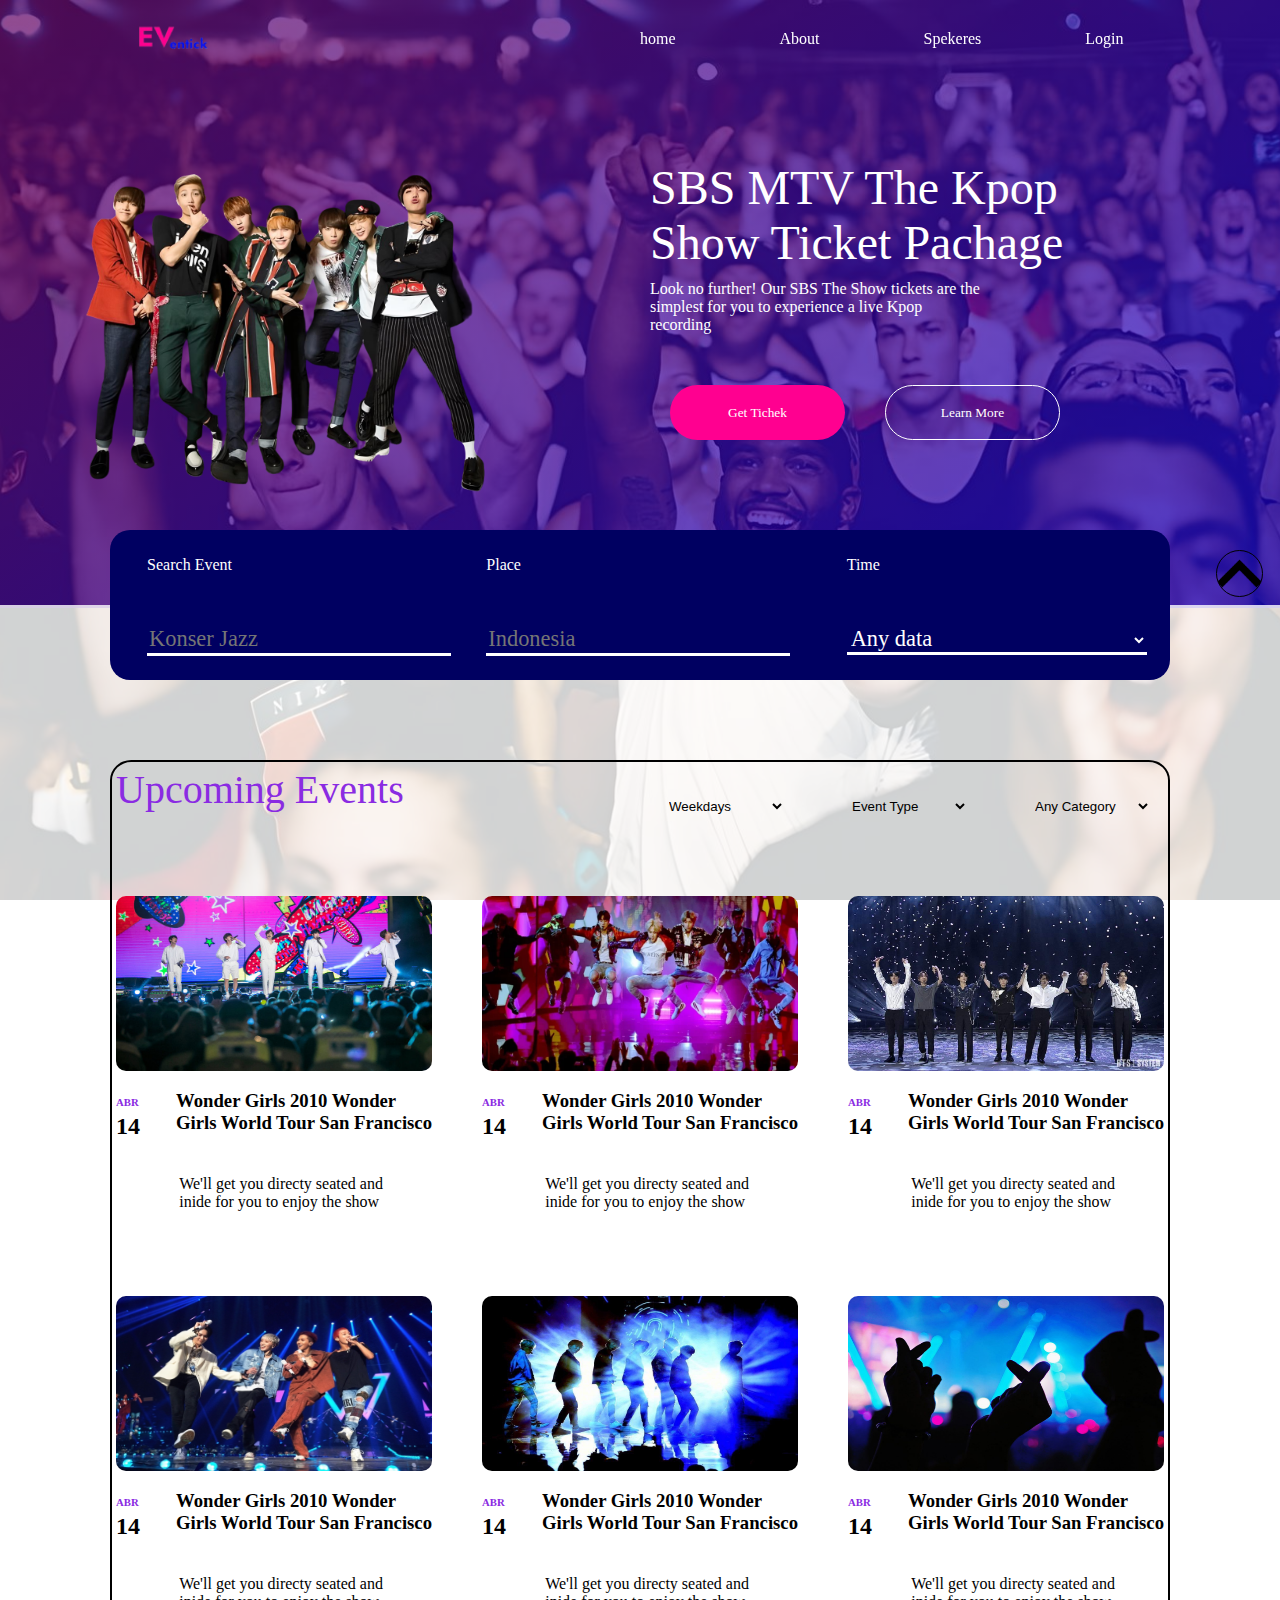
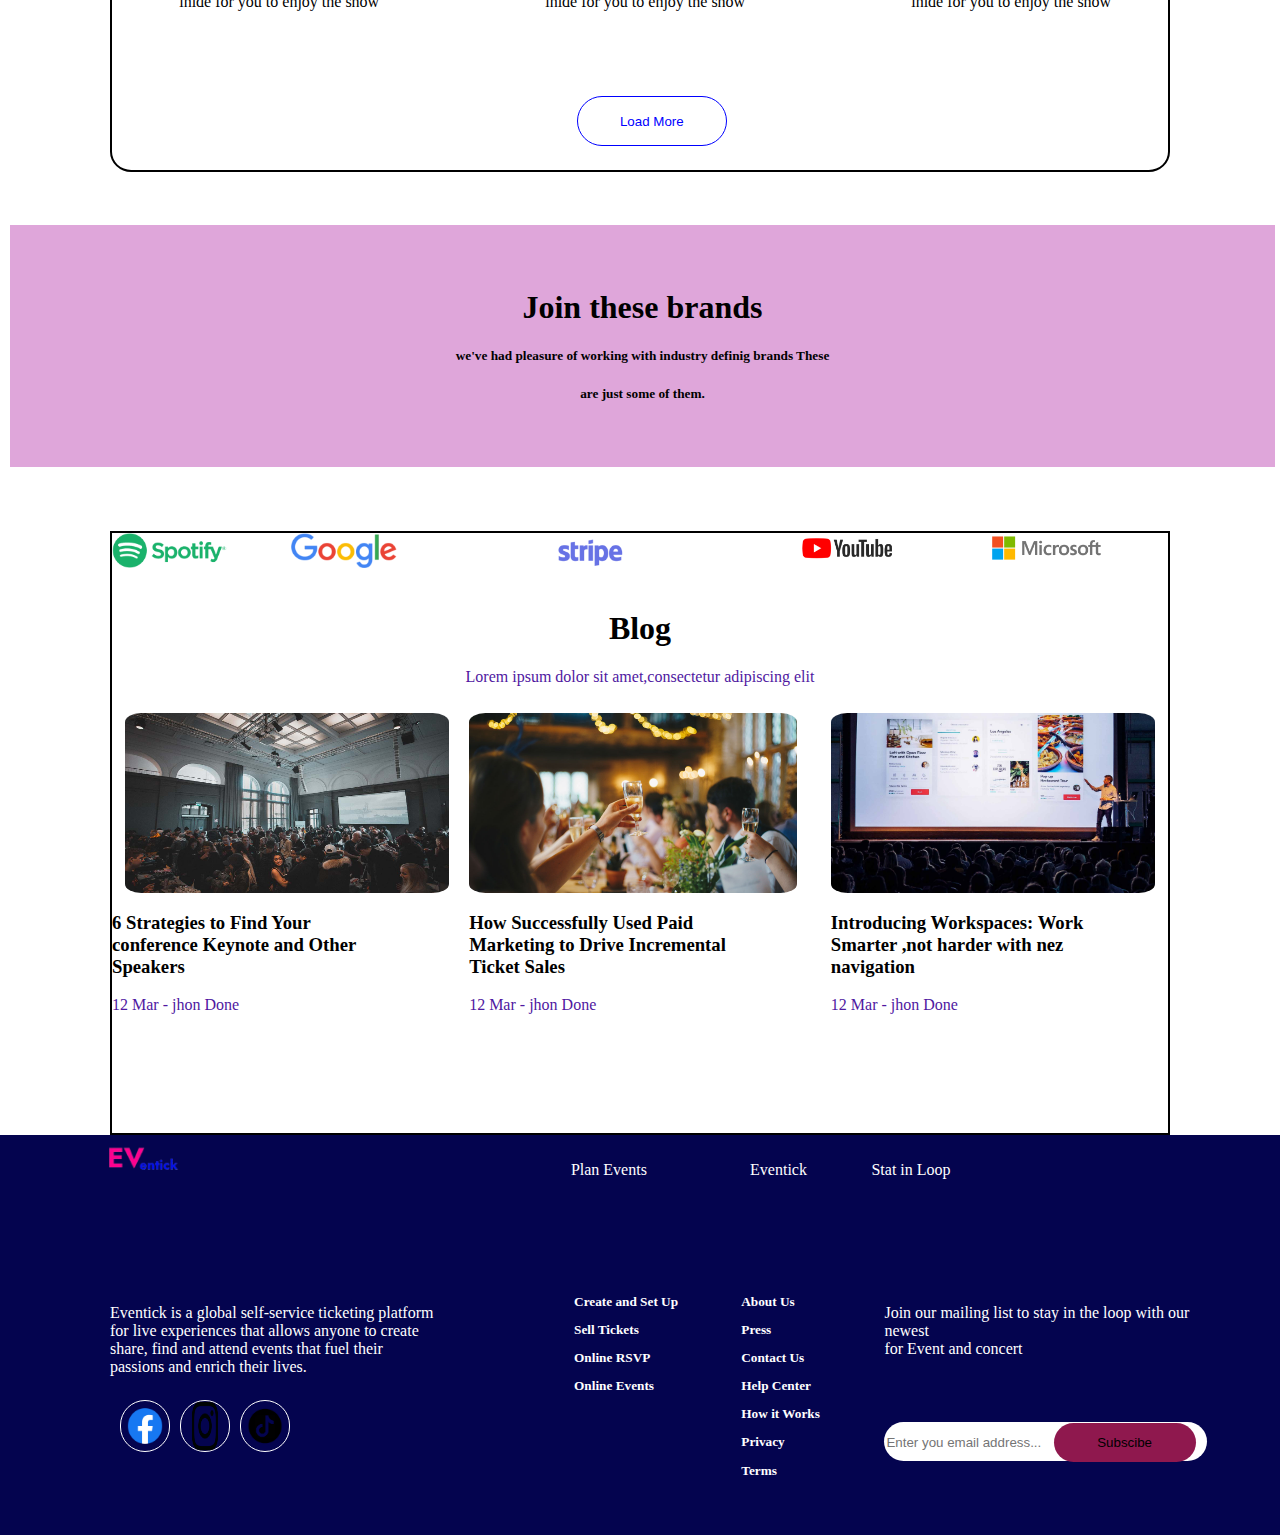
<file: index.html>
<!DOCTYPE html>
<html lang="en">
<head>
    <meta charset="UTF-8">
    <meta name="viewport" content="width=device-width, initial-scale=1.0">
    <title>Home</title>
    <link rel="stylesheet" href="css/style.css">
</head>
<body>
    <div class="backgong-col"></div>
    
    <div class="group-img"></div>
    <div class="group-text">
        <label class="title"> SBS MTV The Kpop <br> Show Ticket Pachage 
        </label>
        <label class="text"> Look no further! Our SBS The Show tickets are the <br>simplest   for you to experience a live Kpop <br>recording</label>
        <input type="submit" value="Get Tichek" class="button1">
        <input type="button" value="Learn More" class="button2">

    </div>
    <div class="petite-backround"></div>
    <div class="backgong-col2"></div>
    <div class="petite-backround1">
        <div class="backgong-col3">
            <div  >Search Event </div>
            <div  >Place </div>
            <div >Time </div>
            <div ><input type="text" placeholder="Konser Jazz" class="tcheld1"></div>
            <div ><input type="text" placeholder="Indonesia" class="tcheld1"></div>
            <div  >
                 <select name="Any data" id="" placeholder="hhh"  class="tcheld1" style="color: #ffffff" >
                    <option value="">Any data</option>
                    <option value="" >Any data2</option>
                    <option value="" >Any data3</option>
                    <option value="" >Any data4</option>
                    <option value="" >Any data5</option>
                </select>
        </div>
        </div>
        <div class="liste-image">
            <label class="tetle">Upcoming Events</label>
        <select class="section1">
            <option value="">Weekdays</option>
            <option value="">Weekdays2</option>
            <option value="">Weekdays3</option>
        </select>
        <select class="section2">
            <option value="">Event Type</option>
            <option value="">Event Type2</option>
            <option value="">Event Type3</option>
        </select>
        <select class="section3">
            <option value="">Any Category</option>
            <option value="">Any Category2</option>
            <option value="">Any Category3</option>
        </select>
        <div class="backrong-imagText1">
            <img src="img/aaaaaa.jpg" alt="" class="img">
            <label style="color: blueviolet;"> <h6>ABR</h6> <h2 style="color: #000;margin-top: -20px ;">14</h2></label>
            <h3>Wonder Girls 2010 Wonder <br> Girls World Tour San Francisco</h3>
            <p> We'll get you directy seated and <br> inide for you to enjoy the show</p>
        </div>
        <div class="backrong-imagText2">
            <img src="img/aaaaa.webp" alt="" class="img">
            <label style="color: blueviolet;"> <h6>ABR</h6> <h2 style="color: #000;margin-top: -20px ;">14</h2></label>
            <h3>Wonder Girls 2010 Wonder <br> Girls World Tour San Francisco</h3>
            <p> We'll get you directy seated and <br> inide for you to enjoy the show</p>
        </div>
        <div class="backrong-imagText3">
            <img src="img/aaa.jpeg" alt="" class="img">
            <label style="color: blueviolet;"> <h6>ABR</h6> <h2 style="color: #000;margin-top: -20px ;">14</h2></label>
            <h3>Wonder Girls 2010 Wonder <br> Girls World Tour San Francisco</h3>
            <p> We'll get you directy seated and <br> inide for you to enjoy the show</p>
        </div>
        <div class="backrong-imagText1">
            <img src="img/aaaa.jpeg" alt="" class="img">
            <label style="color: blueviolet;"> <h6>ABR</h6> <h2 style="color: #000;margin-top: -20px ;">14</h2></label>
            <h3>Wonder Girls 2010 Wonder <br> Girls World Tour San Francisco</h3>
            <p> We'll get you directy seated and <br> inide for you to enjoy the show</p>
        </div>
        <div class="backrong-imagText2">
            <img src="img/aa.jpg" alt="" class="img">
            <label style="color: blueviolet;"> <h6>ABR</h6> <h2 style="color: #000;margin-top: -20px ;">14</h2></label>
            <h3>Wonder Girls 2010 Wonder <br> Girls World Tour San Francisco</h3>
            <p> We'll get you directy seated and <br> inide for you to enjoy the show</p>
        </div>
        <div class="backrong-imagText3">
            <img src="img/a.jpg" alt="" class="img">
            <label style="color: blueviolet;"> <h6>ABR</h6> <h2 style="color: #000;margin-top: -20px ;">14</h2></label>
            <h3>Wonder Girls 2010 Wonder <br> Girls World Tour San Francisco</h3>
            <p> We'll get you directy seated and <br> inide for you to enjoy the show</p>
        </div>
        <input type="button" class="bottun" value="Load More" >
        </div>
        
    <div class="backgong-col4"> 
        <h1>Join these brands</h1>
        <h5>we've had pleasure of working with industry definig brands These</h5>
        <h5>are just some of them.</h5>
    </div>
    <div class="liste-image2">
       <a href="https://open.spotify.com/"> <img src="img/image 4.png" alt="" class="imgS"></a>
       <a href="https://www.google.com/"><img src="img/image 5.png" alt="" class="imgG"></a> 
       <a href="https://stripe.com/"> <img src="img/image 14.png" alt="" class="imgStipe"></a> 
        <div class="imgYM">
            <a href="https://www.youtube.com/"><img src="img/image 15.png " alt="" class="imgYM"></a> 
            <a href="https://www.microsoft.com/"><img src="img/image 16.png" alt=""  class="imgYM" style="margin-left: 60px;"></a> 
        </div>
 
        <label for="" class="title">
            <h1 style="margin-top: -3px;" >Blog</h1>
            <p>Lorem ipsum dolor sit amet,consectetur adipiscing elit</p>
        </label>
        <img src="img/EEE.jpg" class="imgtexte1" style="width: 96% ; height: 60%; margin-left: 4%;">
        <img src="img/e.jpg" alt="" class="imgtexte2"  style="width: 96%; height: 60%;">
        <img src="img/ee.jpg" alt="" class="imgtexte3"  style="width: 96% ; height: 60%;">
        <label for="" class="texte1">
            <h3> 6 Strategies to Find Your <br> conference Keynote and Other <br> Speakers</h3>
            <p>12 Mar - jhon Done</p>
        </label>
        <label for="" class="texte2">
            <h3> How Successfully Used Paid <br>Marketing to Drive Incremental <br> Ticket Sales</h3>
            <p>12 Mar - jhon Done</p>
        </label>
        <label for="" class="texte3">
            <h3> Introducing Workspaces: Work <br> Smarter ,not harder with nez <br> navigation</h3>
            <p>12 Mar - jhon Done</p>
        </label>
    </div>
        <div class="footer" style="margin-left: -110px; margin-right: -120px;">
            <div class="div1">
                <img src="img/logoev.png" alt="logo de site " style="width: 300px; margin-top: -90px;">
            </div>
            
            <div class="div2" style="margin-left: 7%">Plan Events</div>
            <div class="div3">Eventick</div>
            <div class="div4">Stat in Loop</div>
            <div class="div1" style="margin-left: 30px;">
                <section style="margin-left: 80px;">
                    Eventick is a global self-service ticketing platform <br>for live 
                    experiences that allows anyone to create<br> share, find and 
                    attend events that fuel their<br> passions and enrich their lives. <br>
                    <div class="divfacbouk" style="margin-top: 30px;">
                        <a href="https://www.facebook.com/"><img src="img/facebook.png" alt=""></a>
                        <a href="https://www.instagram.com/"><img src="img/Instagram.png" alt=""></a>
                        <a href="https://www.tiktok.com/fr/"> <img src="img/tiktok.png" alt=""></a>
                    </div>
                </section>
            </div>
            <div class="div2" style="    margin-left: -40px;">
                <section>
                    <a href=""><h5>Create and Set Up</h5></a>
                    <a href=""><h5>Sell Tickets</h5></a>
                    <a href=""><h5>Online RSVP </h5></a>
                    <a href=""><h5>Online Events</h5></a>
                    
                    
                    
                    
                </section>
            </div>
            <div class="div3" style="    margin-left: -40px;">
                <section>
                    <a href=""><h5>About Us</h5></a>  
                   <a href=""><h5>Press</h5></a>
                    <a href=""><h5>Contact Us</h5></a>
                    <a href=""><h5> Help Center</h5></a> 
                    <a href=""><h5>How it Works</h5></a>
                    <a href=""><h5>Privacy</h5></a>
                    <a href=""><h5>Terms</h5></a>
                </section>
            </div>
            <div class="div4">
                Join our mailing list to stay in the loop with our newest  <br>
                for Event and concert
                <div class="back1">
                    <input type="text" class="input1" placeholder="Enter you email address...">
                    <input type="button" value="Subscibe" class="button1">
                </div>    
            </div>
        </div>
    </div>
    
    <div class="imageboc"></div>
    <div class="menu-class">
        <img src="img/logoev.png" alt="logo de site " class="logo">
        <a href="#"><label for="" style="margin-left: 50%;">home</label></a>
        <a href="about.html"><label for="">About</label></a>
        <a href="spekeres.html"> <label for="">Spekeres</label></a>
         <a href="login.html"> <label for="">Login</label></a>

    </div>
</body>
</html>
</file>
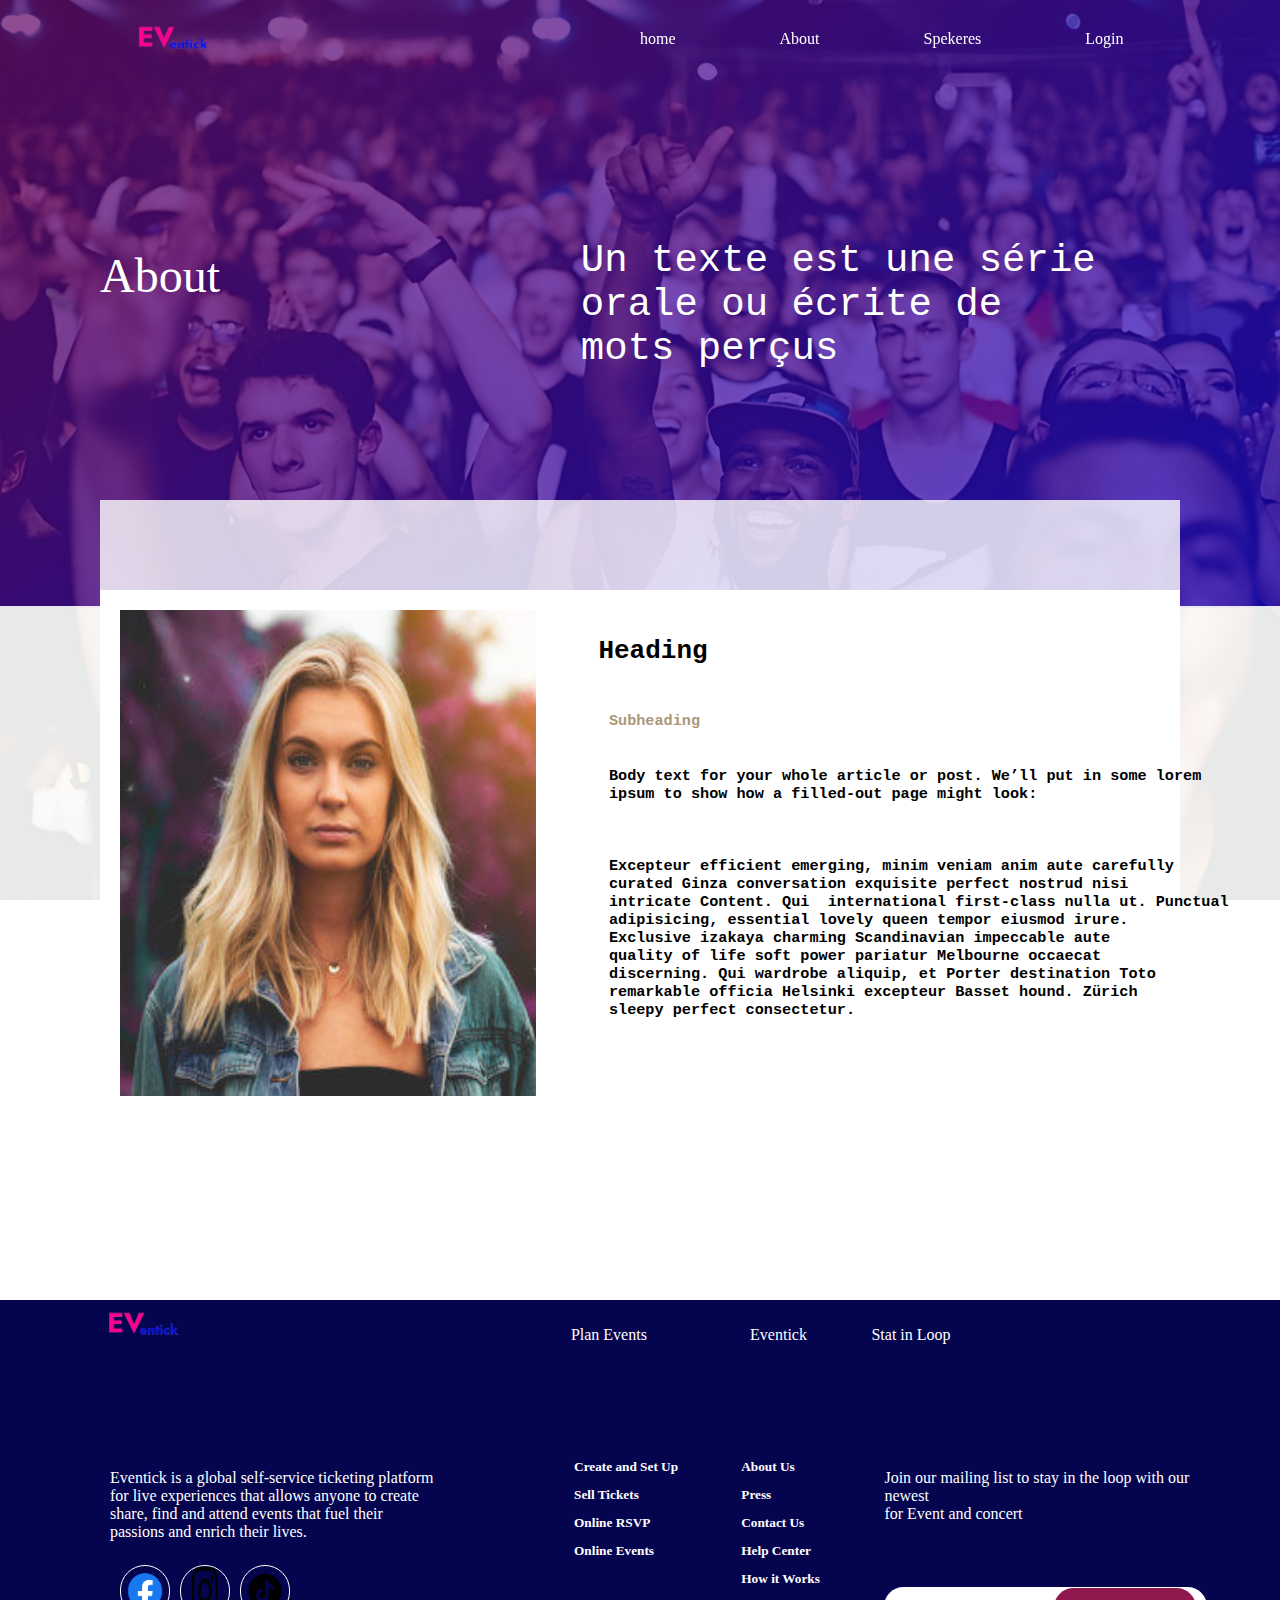
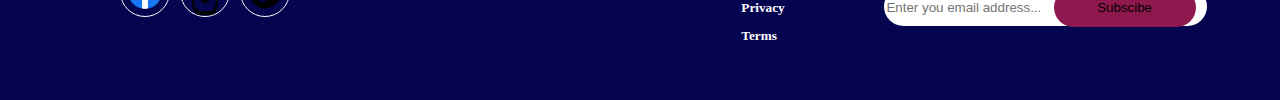
<file: About.html>
<!DOCTYPE html>
<html lang="en">
<head>
    <meta charset="UTF-8">
    <meta name="viewport" content="width=device-width, initial-scale=1.0">
    <title>About</title>
    <link rel="stylesheet" href="css/style.css">
    <link rel="stylesheet" href="css/about.css">
</head>
<body>
    <div class="backgong-col"></div>

    <p class="textabout">About</p>
        <pre class="text2">
            Un texte est une série 
            orale ou écrite de 
            mots perçus
        </pre>
    <div class="aboutbackrounde"> </div>
    <div class="bacK-about1"> </div>
    <div class="bacK-about2">
        <img src="img/avatar-1.jpg" alt=" ">
        <div >  
            <h1>
                <pre>
    Heading
                </pre>
            </h1>
            <h3 style="margin-top: -10px;"> 
                <pre style="color: rgb(173, 151, 122);">
        Subheading
                </pre>
            </h3>
            <h3>  <pre>
        Body text for your whole article or post. We’ll put in some lorem 
        ipsum to show how a filled-out page might look:
            </pre>
            </h3>
            <h3 style="">
            <pre>

        Excepteur efficient emerging, minim veniam anim aute carefully 
        curated Ginza conversation exquisite perfect nostrud nisi 
        intricate Content. Qui  international first-class nulla ut. Punctual
        adipisicing, essential lovely queen tempor eiusmod irure.
        Exclusive izakaya charming Scandinavian impeccable aute
        quality of life soft power pariatur Melbourne occaecat 
        discerning. Qui wardrobe aliquip, et Porter destination Toto
        remarkable officia Helsinki excepteur Basset hound. Zürich
        sleepy perfect consectetur.
            </pre>
        </h3>
        </div>
    </div>
    
    <div class="footer"  style="position: absolute; top: 1300px; left: 0px; right: 0px; margin-right: -10px;">
        <div class="div1">
            <img src="img/logoev.png" alt="logo de site " style="width: 300px; margin-top: -90px;">
        </div>
        
        <div class="div2" style="margin-left: 7%">Plan Events</div>
        <div class="div3">Eventick</div>
        <div class="div4">Stat in Loop</div>
        <div class="div1" style="margin-left: 30px;">
            <section style="margin-left: 80px;">
                Eventick is a global self-service ticketing platform <br>for live 
                experiences that allows anyone to create<br> share, find and 
                attend events that fuel their<br> passions and enrich their lives. <br>
                <div class="divfacbouk" style="margin-top:30px;">
                    <a href="https://www.facebook.com/"><img src="img/facebook.png" alt=""></a>
                    <a href="https://www.instagram.com/"><img src="img/Instagram.png" alt=""></a>
                    <a href="https://www.tiktok.com/fr/"> <img src="img/tiktok.png" alt=""></a>
                </div>
            </section>
        </div>
        <div class="div2" style="    margin-left: -40px;">
            <section>
                <a href=""><h5>Create and Set Up</h5></a>
                <a href=""><h5>Sell Tickets</h5></a>
                <a href=""><h5>Online RSVP </h5></a>
                <a href=""><h5>Online Events</h5></a>
                
                
                
                
            </section>
        </div>
        <div class="div3" style="    margin-left: -40px;">
            <section>
                <a href=""><h5>About Us</h5></a>  
               <a href=""><h5>Press</h5></a>
                <a href=""><h5>Contact Us</h5></a>
                <a href=""><h5> Help Center</h5></a> 
                <a href=""><h5>How it Works</h5></a>
                <a href=""><h5>Privacy</h5></a>
                <a href=""><h5>Terms</h5></a>
            </section>
        </div>
        <div class="div4">
            Join our mailing list to stay in the loop with our newest  <br>
            for Event and concert
            <div class="back1">
                <input type="text" class="input1" placeholder="Enter you email address...">
                <input type="button" value="Subscibe" class="button1">
            </div>    
        </div>
    </div>
</div>
    <div class="menu-class">
        <img src="img/logoev.png" alt="logo de site " class="logo">
        <a href="index.html"><label for="" style="margin-left: 50%;">home</label></a>
        <a href="about.html"><label for="">About</label></a>
        <a href="spekeres.html"> <label for="">Spekeres</label></a>
         <a href="login.html"> <label for="">Login</label></a>
    </div>
</body>
</html>
</file>
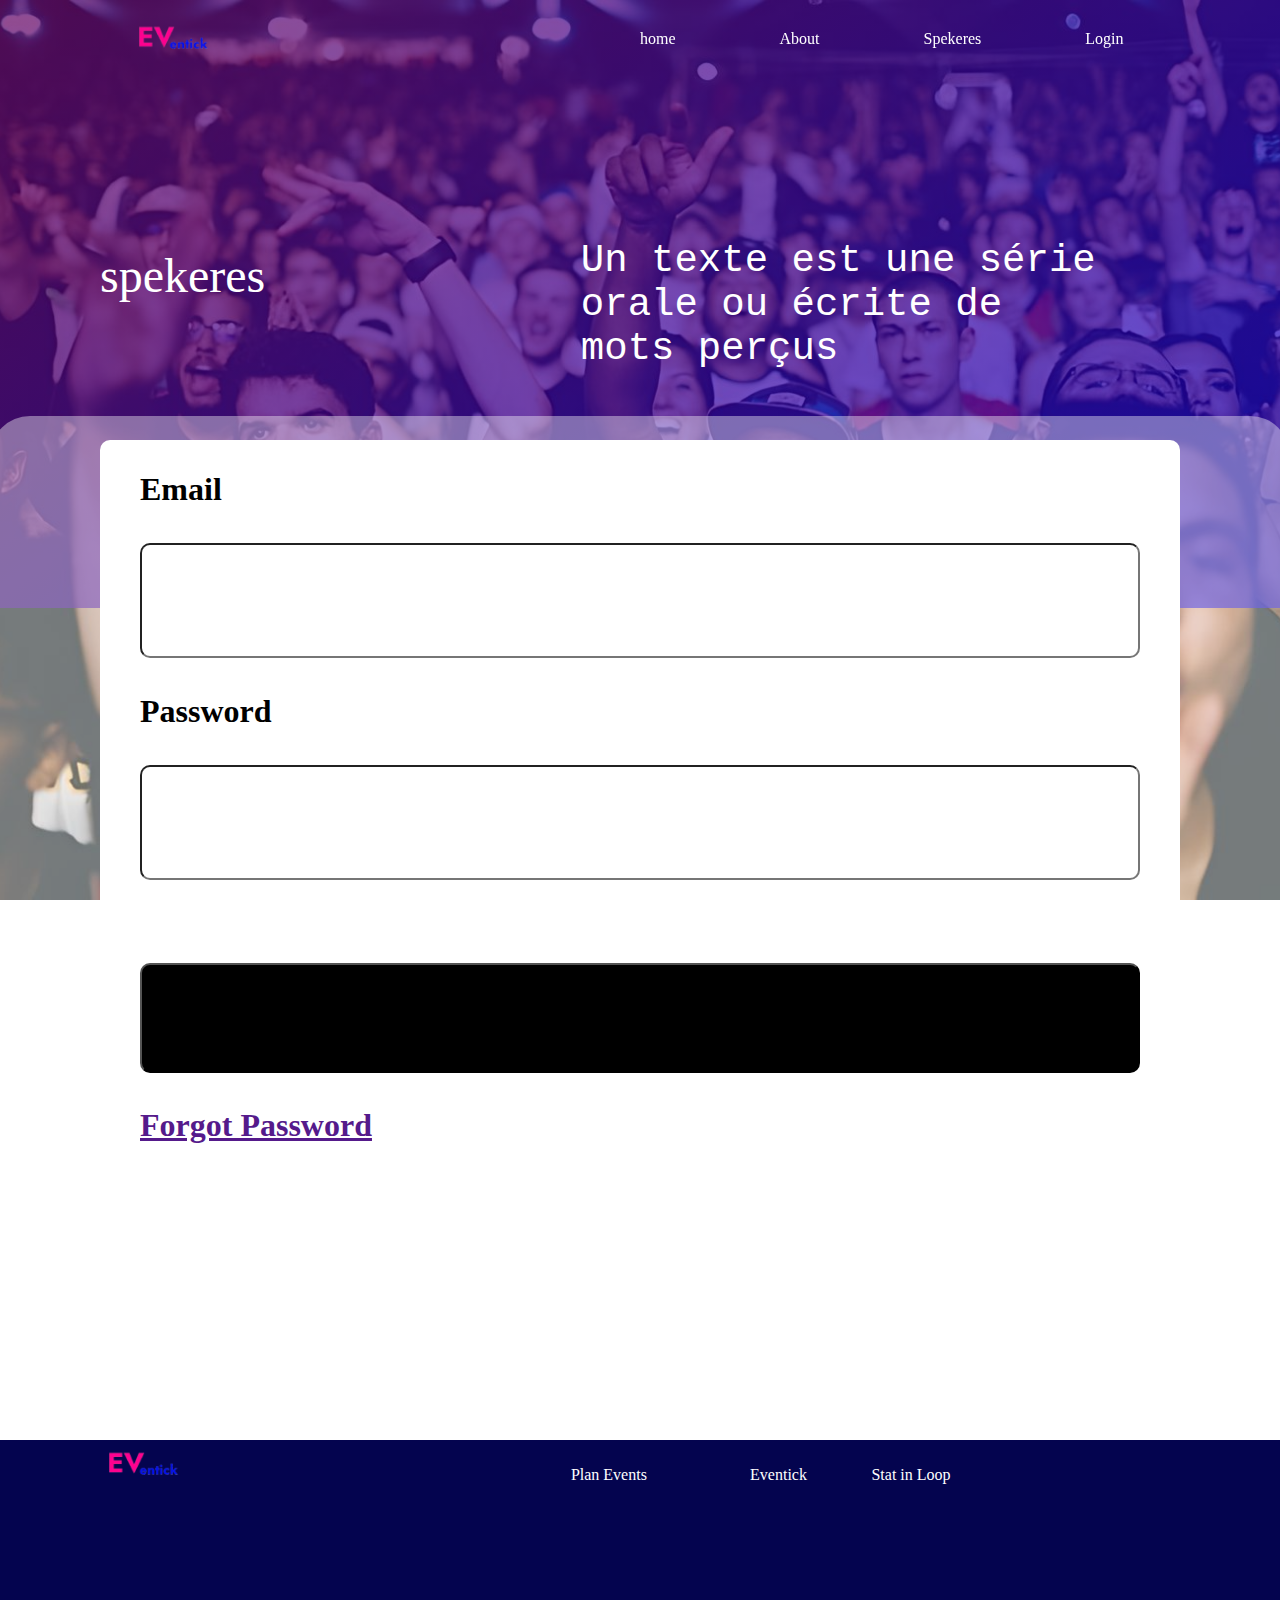
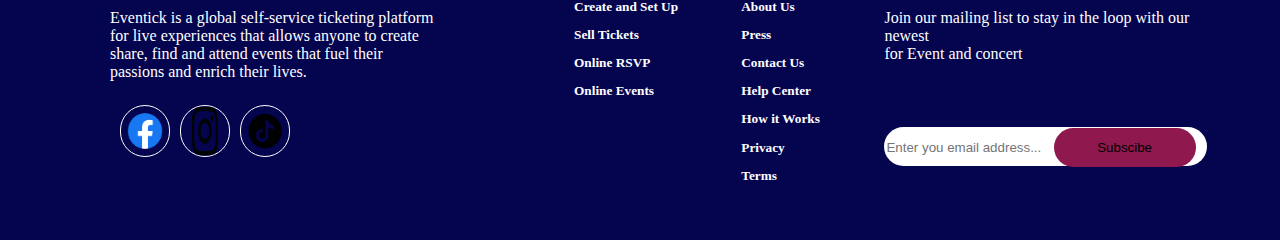
<file: login.html>
<!DOCTYPE html>
<html lang="en">
<head>
    <meta charset="UTF-8">
    <meta name="viewport" content="width=device-width, initial-scale=1.0">
    <title>About</title>
    <link rel="stylesheet" href="css/style.css">
    <link rel="stylesheet" href="css/spekeres.css">
    <link rel="stylesheet" href="css/login.css">
</head>
<body>
    <div class="backgong-col"></div>

    <p class="textabout">spekeres</p>
        <pre class="text2">
            Un texte est une série 
            orale ou écrite de 
            mots perçus
        </pre>
    <div class="bacK-spe" style="height: 95%; "> </div>
    <div class="bacK-spe2" style="height: 90%;" >   
        <section class="divlogin">
            <h1> Email</h1>
            <input type="text">
            <h1> Password</h1>
            <input type="text">
            <input type="button" style="background-color: black; color: #fff; margin-top: 70px;">
            <h1> <a href="" style="margin-bottom: 70px;">Forgot Password</a></h1>
        </section>    
         
    </div>
    <div class="footer"  style="position: absolute; top: 160%; left: 0px; right: 0px;margin-right: -10px;">
        <div class="div1">
            <img src="img/logoev.png" alt="logo de site " style="width: 300px; margin-top: -90px;">
        </div>
        
        <div class="div2" style="margin-left: 7%">Plan Events</div>
        <div class="div3">Eventick</div>
        <div class="div4">Stat in Loop</div>
        <div class="div1" style="margin-left: 30px;">
            <section style="margin-left: 80px;">
                Eventick is a global self-service ticketing platform <br>for live 
                experiences that allows anyone to create<br> share, find and 
                attend events that fuel their<br> passions and enrich their lives. <br>
                <div class="divfacbouk" style="margin-top: 30px;">
                    <a href="https://www.facebook.com/"><img src="img/facebook.png" alt=""></a>
                    <a href="https://www.instagram.com/"><img src="img/Instagram.png" alt=""></a>
                    <a href="https://www.tiktok.com/fr/"> <img src="img/tiktok.png" alt=""></a>
                </div>
            </section>
        </div>
        <div class="div2" style="    margin-left: -40px;">
            <section>
                <a href=""><h5>Create and Set Up</h5></a>
                <a href=""><h5>Sell Tickets</h5></a>
                <a href=""><h5>Online RSVP </h5></a>
                <a href=""><h5>Online Events</h5></a>
                
                
                
                
            </section>
        </div>
        <div class="div3" style="    margin-left: -40px;">
            <section>
                <a href=""><h5>About Us</h5></a>  
               <a href=""><h5>Press</h5></a>
                <a href=""><h5>Contact Us</h5></a>
                <a href=""><h5> Help Center</h5></a> 
                <a href=""><h5>How it Works</h5></a>
                <a href=""><h5>Privacy</h5></a>
                <a href=""><h5>Terms</h5></a>
            </section>
        </div>
        <div class="div4">
            Join our mailing list to stay in the loop with our newest  <br>
            for Event and concert
            <div class="back1">
                <input type="text" class="input1" placeholder="Enter you email address...">
                <input type="button" value="Subscibe" class="button1">
            </div>    
        </div>
    </div>
</div>
<div class="password">
    <h1> email</h1>
    <input type="email">
    <input type="button" value="d" style="background-color: black; color: #fff;">
</div>
<div class="perant">
    <div class="menu-class">
        <img src="img/logoev.png" alt="logo de site " class="logo">
        <a href="index.html"><label for="" style="margin-left: 50%;">home</label></a>
        <a href="about.html"><label for="">About</label></a>
        <a href="spekeres.html"> <label for="">Spekeres</label></a>
        <a href="login.html"> <label for="">Login</label></a>
    </div>
    
</div>
</body>
</html>
</file>
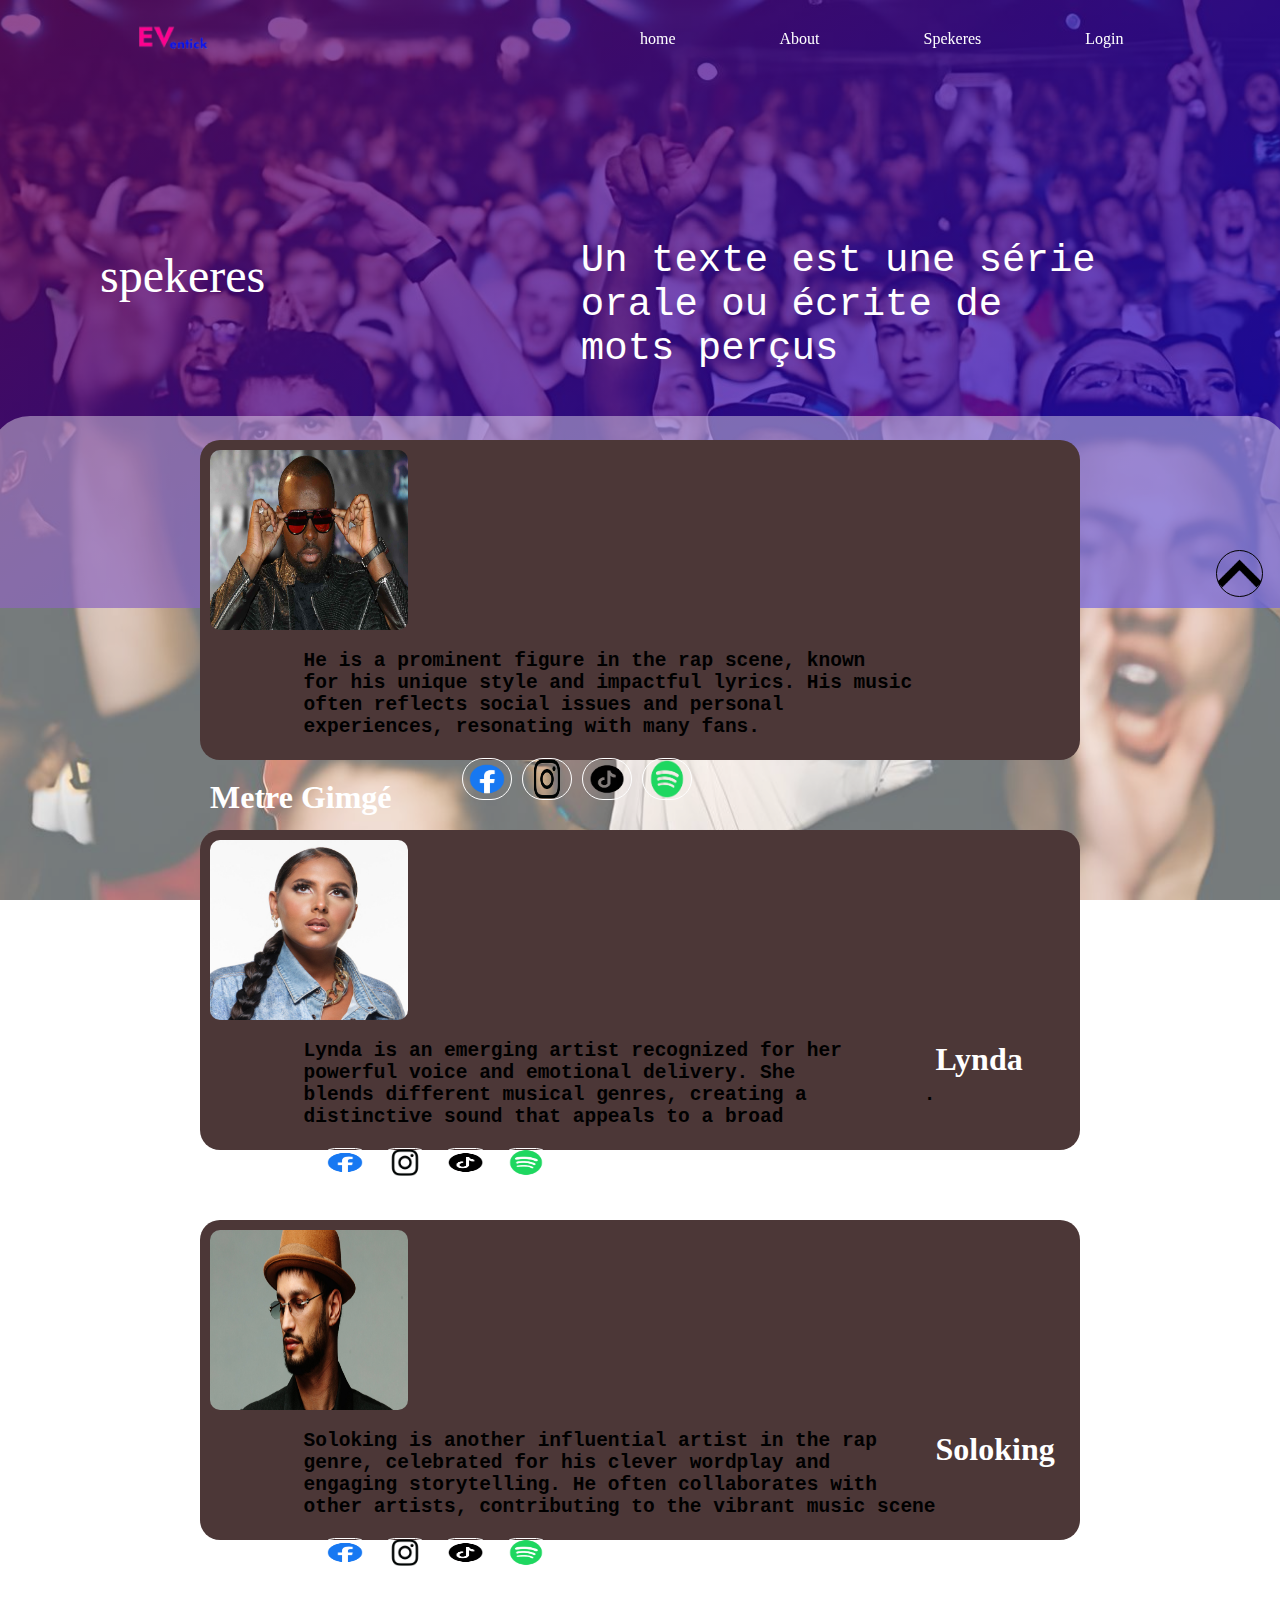
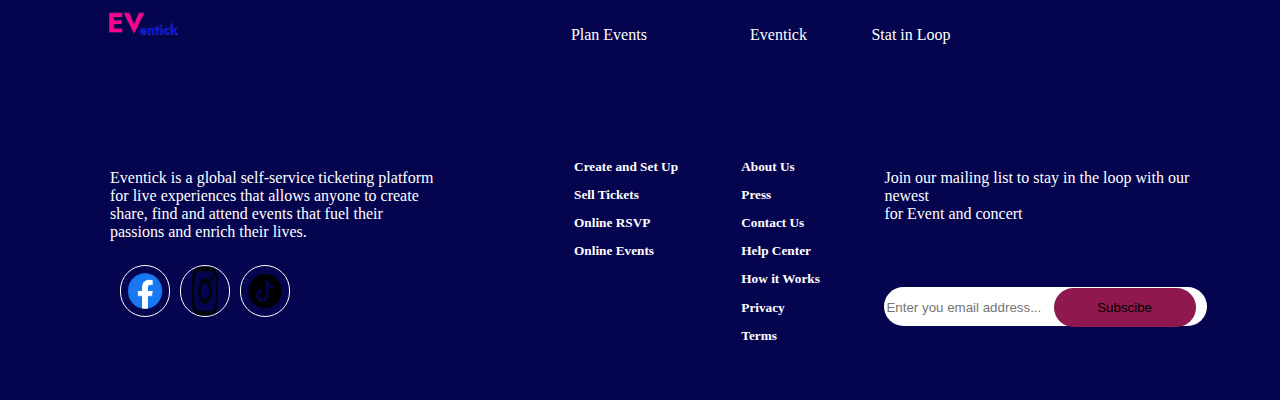
<file: spekeres.html>
<!DOCTYPE html>
<html lang="en">
<head>
    <meta charset="UTF-8">
    <meta name="viewport" content="width=device-width, initial-scale=1.0">
    <title>About</title>
    <link rel="stylesheet" href="css/style.css">
    <link rel="stylesheet" href="css/spekeres.css">
</head>
<body>
    <div class="backgong-col"></div>

    <p class="textabout">spekeres</p>
        <pre class="text2">
            Un texte est une série 
            orale ou écrite de 
            mots perçus
        </pre>
    <div class="bacK-spe"> </div>
    <div class="bacK-spe2">   
        <div>
            <img src="img/R.jpeg" alt="">
            <section>
                <h2> 
                    <pre >
        He is a prominent figure in the rap scene, known 
        for his unique style and impactful lyrics. His music 
        often reflects social issues and personal 
        experiences, resonating with many fans.</pre>
                </h2>
            </section>
            <h1 style="font-size: 2m; color:#fff;">Metre Gimgé</h1>
            <section class="divfacbouk" style="margin-left: 60px; width: 28%;"> 
                    <a href="https://www.facebook.com/" > 
                        <img src="img/facebook.png" alt="" >
                    </a>
                    <a href="https://www.instagram.com/">
                        <img src="img/Instagram.png" alt="" >
                    </a>
                    <a href="https://www.tiktok.com/fr/">
                        <img src="img/tiktok.png" alt="" >
                    </a>
                    <a href="https://open.spotify.com/intl-fr/track/4w47YE9rjhmZUdtZjSCb82">
                        <img src="img/spo.png" alt="" >
                    </a>
            </section>
        </div>    
        <div> 
            <img src="img/lynda.jpeg" alt="">
            <section>
                <h2> 
                     <pre >
        Lynda is an emerging artist recognized for her
        powerful voice and emotional delivery. She
        blends different musical genres, creating a          .
        distinctive sound that appeals to a broad </pre>
                </h2>
            </section>
            <h1 style="font-size: 2m; color:#fff;"> Lynda</h1>

            <section class="divfacbouk" style="margin-left: 100px; width: 28%;"> 
                    <a href="https://www.facebook.com/" > 
                        <img src="img/facebook.png" alt="" >
                    </a>
                    <a href="https://www.instagram.com/">
                        <img src="img/Instagram.png" alt="" >
                    </a>
                    <a href="https://www.tiktok.com/fr/">
                        <img src="img/tiktok.png" alt="" >
                    </a>
                    
                    <a href="https://open.spotify.com/playlist/37i9dQZF1DZ06evO1xCo7K">
                        <img src="img/spo.png" alt="" >
                    </a>
            </section>

        </div>    
        <div>
            <img src="img/solking.jpg" alt="">
            <section>
                <h2>
                    <pre >
        Soloking is another influential artist in the rap 
        genre, celebrated for his clever wordplay and 
        engaging storytelling. He often collaborates with
        other artists, contributing to the vibrant music scene</pre>
                </h2>
            </section>
            <h1 style="font-size: 2m; color:#fff;">Soloking</h1>
            <section class="divfacbouk" style="margin-left: 100px; width: 28%;"> 
                    <a href="https://www.facebook.com/" >
                        <img src="img/facebook.png" alt="" >
                    </a>
                    <a href="https://www.instagram.com/">
                        <img src="img/Instagram.png" alt="" >
                    </a>
                    <a href="https://open.spotify.com/intl-fr/artist/0GgY7hjMoGDsX8ZDe2mwds">
                        <img src="img/tiktok.png" alt="" >
                    </a>
                    
                    <a href="https://www.tiktok.com/fr/">
                        <img src="img/spo.png" alt="" >
                    </a>
            </section>
        </div>    
    </div>
    <div class="footer"  style="position: absolute; top: 1600px; left: 0px; right: 0px;margin-right: -10px;">
        <div class="div1">
            <img src="img/logoev.png" alt="logo de site " style="width: 300px; margin-top: -90px;">
        </div>
        
        <div class="div2" style="margin-left: 7%">Plan Events</div>
        <div class="div3">Eventick</div>
        <div class="div4">Stat in Loop</div>
        <div class="div1" style="margin-left: 30px;">
            <section style="margin-left: 80px;">
                Eventick is a global self-service ticketing platform <br>for live 
                experiences that allows anyone to create<br> share, find and 
                attend events that fuel their<br> passions and enrich their lives. <br>
                <div class="divfacbouk" style="margin-top: 30px;">
                    <a href="https://www.facebook.com/"><img src="img/facebook.png" alt=""></a>
                    <a href="https://www.instagram.com/"><img src="img/Instagram.png" alt=""></a>
                    <a href="https://www.tiktok.com/fr/"> <img src="img/tiktok.png" alt=""></a>
                </div>
                
            </section>
        </div>

        <div class="div2" style="    margin-left: -40px;">
            <section>


                
                <a href=""><h5>Create and Set Up</h5></a>
                <a href=""><h5>Sell Tickets</h5></a>
                <a href=""><h5>Online RSVP </h5></a>
                <a href=""><h5>Online Events</h5></a>
                
                
                
                
            </section>
        </div>
        <div class="div3" style="    margin-left: -40px;">
            <section>
                <a href=""><h5>About Us</h5></a>  
               <a href=""><h5>Press</h5></a>
                <a href=""><h5>Contact Us</h5></a>
                <a href=""><h5> Help Center</h5></a> 
                <a href=""><h5>How it Works</h5></a>
                <a href=""><h5>Privacy</h5></a>
                <a href=""><h5>Terms</h5></a>
            </section>
        </div>
        <div class="div4">
            Join our mailing list to stay in the loop with our newest  <br>
            for Event and concert
            <div class="back1">
                <input type="text" class="input1" placeholder="Enter you email address...">
                <input type="button" value="Subscibe" class="button1">
            </div>    
        </div>
    </div>
</div>

<div class="imageboc"></div>
<div class="menu-class">
    <img src="img/logoev.png" alt="logo de site " class="logo">
    <a href="index.html"><label for="" style="margin-left: 50%;">home</label></a>
    <a href="about.html"><label for="">About</label></a>
    <a href="spekeres.html"> <label for="">Spekeres</label></a>
     <a href="login.html"> <label for="">Login</label></a>

</div>
</body>
</html>
</file>
<file: css/style.css>
body{
    background: url(../img/dj.png);
    height: auto;
    width: auto;
    background-size: cover;
    background-attachment: fixed;
    background-position: center;

}
.backgong-col{
    /* opacity: 1; */
    width: auto;
    height: 620px;
    margin: -20px;
    background: linear-gradient(to bottom right, rgba(100, 0, 100, 0.7), rgba(0, 0, 233, 0.7));
    background-size: cover;
    background-attachment: fixed;
    background-position: center;
}

.menu-class{
    position: absolute;
    top: 10px;
    left: 100px;
    right: 100px;
    width: auto;
    height: 40px;
    padding-top: 20px;
    background:none ;
    /* background-color: blue; */
    border: none;
    position: fixed;
}


.messageOP{
    position: absolute;
    top: 30%;
    left: 0%;
    height:100%;
    width: 400%;
    opacity: 0;
}
.logo{
    position: absolute;
    margin-top: -80px;
    margin-left: -70px;
    width: 300px;
}
.menu-class a{
    text-decoration:none;
    color: #ffffff;
}
.menu-class label{
    margin-left: 100px;
}
.group-img{
    position: absolute;
    top: 160px;
    left: 60px;
    right: 100px;
    width: 450px;
    height: 340px;
    background-image: url(../img/persone-removebg-preview.png);
    background-size: 100%;
}
.group-text{
    position: absolute;
    top: 160px;
    left: 650px;
    right: 100px;
    width: 430px;
    height: 300px;
    background:none;
    display: grid;
    grid-template-columns: 50% 50% ;
    grid-template-rows: 1fr 1fr 1fr;
    grid-row: 70px;
    color: #ffffff;
}
.group-text *{
    font-family: Candara;
}
.group-text .title{
    grid-column: 1/3;
    font-size: 3em;
    background:none;
}
.group-text .text{
    margin-top: 10px;
    grid-column: 1/3;
    background:none;
}
.group-text .button1{
    /* grid-column: ; */
    
    background-color: rgb(255, 0, 144);
    color: #ffffff;
    margin: 20px 20px;
    border-radius: 30px;
    border: solid 0px;
}
.group-text .button2{
    margin: 20px 20px;
    border-radius: 30px;
    background: none;
    color: #ffffff;
    border: solid 1px #ffffff;
}
.petite-backround{
    
    position: absolute;
    background:none;
    width: auto;
    height: 1000px;
    top: 600px;
    left: 70px;
    right: 70px;
}
.backgong-col2{
    position: absolute;
    opacity: 0.8;
    width: auto;
    height: 2310px;
    margin: -10px;
    top: 615px;
    left: 0px;
    right: 0px;
    background-color: #ffffff;
    background-size: cover;

}
.petite-backround1{
    position: absolute;
    background:none;
    border: none;
    width:auto;
    height: 1000px;
    margin: 10px;
    background-size: cover;
    border-radius: 20px;
    top: 520px;
    left: 100px;
    right: 100px;
}

.backgong-col3{
    background-color: rgb(0, 0, 97);
    height: 150px;
    width: 100%;
    border-radius: 20px;
    color: #ffffff;
    
   
    display: grid; 
    grid-template-columns: 25% 27% 27%;
    grid-template-rows: 60PX 1fr;
    justify-content: space-around;
    justify-items: space-around;
    /* font-family: ; */
}
.backgong-col3 div{
    margin-top: 10px;
    align-content: center;
}
.tcheld1{
    background:none;
    width: 300px;
    border: none;
    border-bottom: solid 3px #ffffff;
    font-size: 1.4em;
    outline: none;
    
    font-family: Candara;
}
.select{
    color: #ffffff; 
}
.select  option{
    
    color: #000000; 
}

.liste-image{
    /* background: none; */
    background-size: cover;
    background:none;
    display: grid;
    grid-template-columns: repeat(6,1fr);
    grid-template-rows: 8% 35% 35% 5%;
    padding: 4px;
    color: blueviolet;
    gap: 5% 50px;
    height: 1000px;
    margin-top: 80px;
    border: solid 2px #000000;
    border-radius: 2%;
    padding-bottom: -50px;
}

.liste-image .tetle{
    font-size: 2.5em;
    grid-column: 1/3;
}

.liste-image select{    
    border: none;
    background:none;
    width: 90%;
    outline: none;
}
.liste-image .section1{
    grid-column: 4/5;
    
}
.liste-image .section2{
    grid-column: 5/6;
}
.liste-image .section3{
    grid-column: 6/7;
}

.liste-image div{
    border-radius: 20px;
    display: grid;
    grid-template-columns: 60px 1fr;
    grid-template-rows: 50% 25% 25%;
    background-color: #fff;
    color: #000;
}
.liste-image div  img{
    grid-column: 1/3;
    width: 100%;
    height: 100%;
    border-radius: 10px;
    /* padding-bottom: -30px; */
}
.liste-image div p{
    grid-column-start: 1;
    grid-column-end: 3;
   margin-left: 20%;
}


.liste-image .backrong-imagText1{
    grid-column: 1/3;
}
.liste-image .backrong-imagText2{
    
    grid-column: 3/5;
}
.liste-image .backrong-imagText3{
    
    grid-column: 5/7;
}

.liste-image .bottun{
    grid-column: 3/5;
    margin-left: 30%;
    width: 150px;
    border-radius: 30px;
    color: #00f;
    border: solid 1px #00f;
    background: none;
}
.backgong-col4{
    background-color: #dfa6da;
    width: auto;
    height: 20%;
    text-align: center;
    margin-top: 5%;
    padding-top: 4%;
    margin-right: -105px;
    margin-left: -100px;
}

.liste-image2{
    width: auto;
    height: 600px;
    display: grid;
    grid-template-columns: repeat(6,1fr);
    grid-template-rows: 10% 10% 50% 10%;
    margin-top: 6%;
    border: solid 2px #000;
    gap: 30px 20px;

}

.liste-image2 .imgS{
    grid-column: 1/2;
    width: auto;
    height: 35px;
}
.liste-image2 .imgS:hover{
    grid-column: 1/2;
    width: auto;
    height: 37px;
    transition: 10ms;
}

.liste-image2 .imgG{
    grid-column: 2/3;
    width: auto;
    height: 35px;
}
.liste-image2 .imgG:hover{
    grid-column: 2/3;
    width: auto;
    height: 37px;
    transition: 10ms;
}
.liste-image2 .imgStipe{
    grid-column: 3/4;
    width: auto;
    height: 40px;
    margin-left: 80px;
}
.liste-image2 .imgYM{
    grid-column: 4/7;
    width: auto;
    height: 70px;
    margin-left:   70px;;
    margin-top: -10px;
}
.liste-image2 .title{
    grid-column: 1/7;
    margin-top: -10px;
    text-align: center;
}
.liste-image2 .imgtexte1{
    grid-column: 1/3;
    border-radius: 5%;
    width: auto;
    height: auto;
}
.liste-image2 .imgtexte2{
    grid-column: 3/5;
    border-radius: 5%;
    width: auto;
    height: auto;
}
.liste-image2 label{
    margin-top: -150px;
}
.liste-image2 p{
    color: #4f18a1;
}
.liste-image2 .imgtexte3{
    grid-column: 5/7;
    border-radius: 5%;
    width: auto;
    height: auto;
}
.liste-image2 .texte1{
    grid-column: 1/3;
}
.liste-image2 .texte2{
    grid-column: 3/5;
}

.liste-image2 .texte3{
    grid-column: 5/7;
}
.footer{
    background-color: rgb(4, 4, 79);
    background-size: cover;
    width: auto;
    height: 400px;
    /* margin-left: -110px;
    margin-right: -120px; */
    display: flex;
    flex-direction: row;
    flex-wrap: wrap;
    /* padding: 50px 50px; */
    color:#fff;
}
.footer a{
    color: #fff;
    text-decoration: none;
    margin-top: -6px;
}
.footer div{
    margin-top: 2%;
}
.footer .div1{
    height: auto;
    /* width: 30.3%; */
    margin-right: 14%;
}
.footer .div2{
    height: auto;
    width: auto;
    /* width: 15.3%; */
    margin-right: 8%;
}
.footer .div3{
    height: auto;
    width: auto;
    margin-right: 5%;
}
.footer .div4{
    height: auto;
    width: 25%;
}
.footer .back1{
    width: 100%;
    height: 17%;
    background-color: #fff;
    background-size: cover;
    border-radius: 30px;
    margin-top: 20%;
}
.div4 .back1 .input1{
    width: 50%;
    height: 100%;
    background:none;
    outline: none;
    background-size: cover;
    border:none;
    color: #000;
}

.div4 .back1 .button1{
    width: 44%;
    height: 100%;
    background-color: #8f184e;
    outline: none;
    background-size: cover;
    border:none;
    border-radius: 30px;
    margin-right: -40px;
}

.divfacbouk{
    display: flex;
    justify-content: first baseline;
    width: 180px;
}
.divfacbouk img{
    width: 100%;
    height: 100%;
}
.divfacbouk a:hover{
    background-color: #8f184e;    
    border: solid 1px #fff;
    width: 50px;
    height: 50px;
    border-radius: 50px;
    margin-left: 10px;
}
.divfacbouk a{
    background:none;
    border: solid 1px #fff;
    width: 50px;
    height: 50px;
    border-radius: 50px;
    margin-left: 10px;
}
.div2 h5{
    margin-top: -10px;
}
.div3 h5{
    margin-top: -10px;
}

.imageboc{
    position: absolute;
    top: 50px;
    left: 95%;
    width: 45px;
    height: 45px; 
    margin-top: 500px;
    border-radius: 45px;
    background-image:url(../img/60762.png) ;
    background-size: cover;
    border: solid 1px #000;
}
</file>
<file: css/about.css>
.aboutbackrounde{
position: absolute;
top: 500px;
left: 100px;
right: 100px;
width: auto;
height: 100px;
background-color: #fff;
opacity: 0.8;
background-size: 100%;
}
.bacK-about1{
    
    position: absolute;
    top: 606px;
    left: 0px;
    right: 0px;
    width: auto;
    height: 900px;
    background-size: 100%;
    background-color: #fff;
    opacity: 0.9;
    margin-right: -10px;
    }
.bacK-about2{
    
position: absolute;
top: 590px;
left: 100px;
right: 100px;
width: auto;
height: 540px;
background-size: 100%;
background-color: #fff;
display: flex;
flex-direction: row;
flex-wrap: wrap;
padding: 20px 20px;

}
.bacK-about2 img{
    width: 40%;
    height: 90%;
}
.bacK-about2 div{
    width: 40%;
    height: 40%;
}
.textabout{
    font-size: 3em;
    color: #fff;
    position: absolute;
    top: 200px;
    left: 100px;
}
.text2{
    
    font-size: 3em;
    color: #fff;
    position: absolute;
    top: 200px;
    left: 300px;
}
</file>
<file: css/spekeres.css>
.bacK-spe{
    
    position: absolute;
    top: 416px;
    left: 0px;
    right: 0px;
    width: auto;
    height: 1300px;
    background-size: 100%;
    background-color: #fff;
    opacity: 0.4;
    border-radius: 40px;
    margin-right: -10px;
    margin-left: -10px;
    }
.bacK-spe2{
    
position: absolute;
top: 440px;
left: 100px;
right: 100px;
width: auto;
height: 540px;
background-size: 100%;
background:none;
/* display: flex;
flex-direction: row;
flex-wrap: wrap;
padding: 20px 20px; */
    margin-right: -10px;
    margin-left: -10px;

}
.bacK-spe2 div{
    margin-left: 10%;
    margin-right: 10%;
    background-color: #4c3737;
    background-size: cover;
    color: #000;
    width: auto;
    border-radius: 20px;
    height: 300px;
    margin-bottom: 70px;
    display: flex;
    flex-direction: row;
    flex-wrap: wrap;
    padding: 10px;
}
.bacK-spe2 div img{
    width: 23%;
    /* height: %%; */
    height:60%;
    border-radius: 10px;
}
.bacK-spe2 div img:hover{
    width: 24%;
    height:63%;
    border-radius: 10px;
}
.bacK-spe2 div section a {
    width: 50%;
    height: 50%;
    /* margin-left: 30%; */
}
.bacK-spe2 div section a img{
    width: 100%;
    height: 100%;
}
.bacK-spe2 div section a :hover{
    background-color: #8f184e;    
    border: solid 1px #fff;
    width: 50px;
    height: 50px;
    border-radius: 50px;
}
.textabout{
    font-size: 3em;
    color: #fff;
    position: absolute;
    top: 200px;
    left: 100px;
}
.text2{
    
    font-size: 3em;
    color: #fff;
    position: absolute;
    top: 200px;
    left: 300px;
}

.imgf{
    width: 500px;

}
</file>
<file: css/login.css>
.divlogin{
    background-color: #fff;
    background-size: cover;
    color: #000000;
    width: auto;
    height: 90%;
    display: flex;
    flex-direction: row;
    flex-wrap: wrap;
    padding: 10px 40px; 
    border-radius: 10px;
    margin: 0px 10px;
}
.divlogin input{
    width: 100%;
    height: 15%;
    border-radius: 10px;
    outline: none;
    font: 2em sans-serif;
}
.password{
    background-color: #bba9a9;
    width: 160px;
    height: 3px;
    position: absolute;
    top: 152%;
    left:10% ;
    display: flex;
    flex-direction: row;
    flex-wrap: wrap;
    transition: backround-color 0.5s;
    transition: position 0.5s;
    background-size: 1px;
    font-size: 0pc;
    opacity: 0;
}

.password:hover {
    
    font-size: 1em;
    opacity: 1;
    top: 90%;
    left: 40%;
   width: 50%;
    height: 40%;
    }  

.password input {
    width: 100%;
    height: 20%;
    color: #000;
    outline: none;
    font: 2em ;
}
</file>
